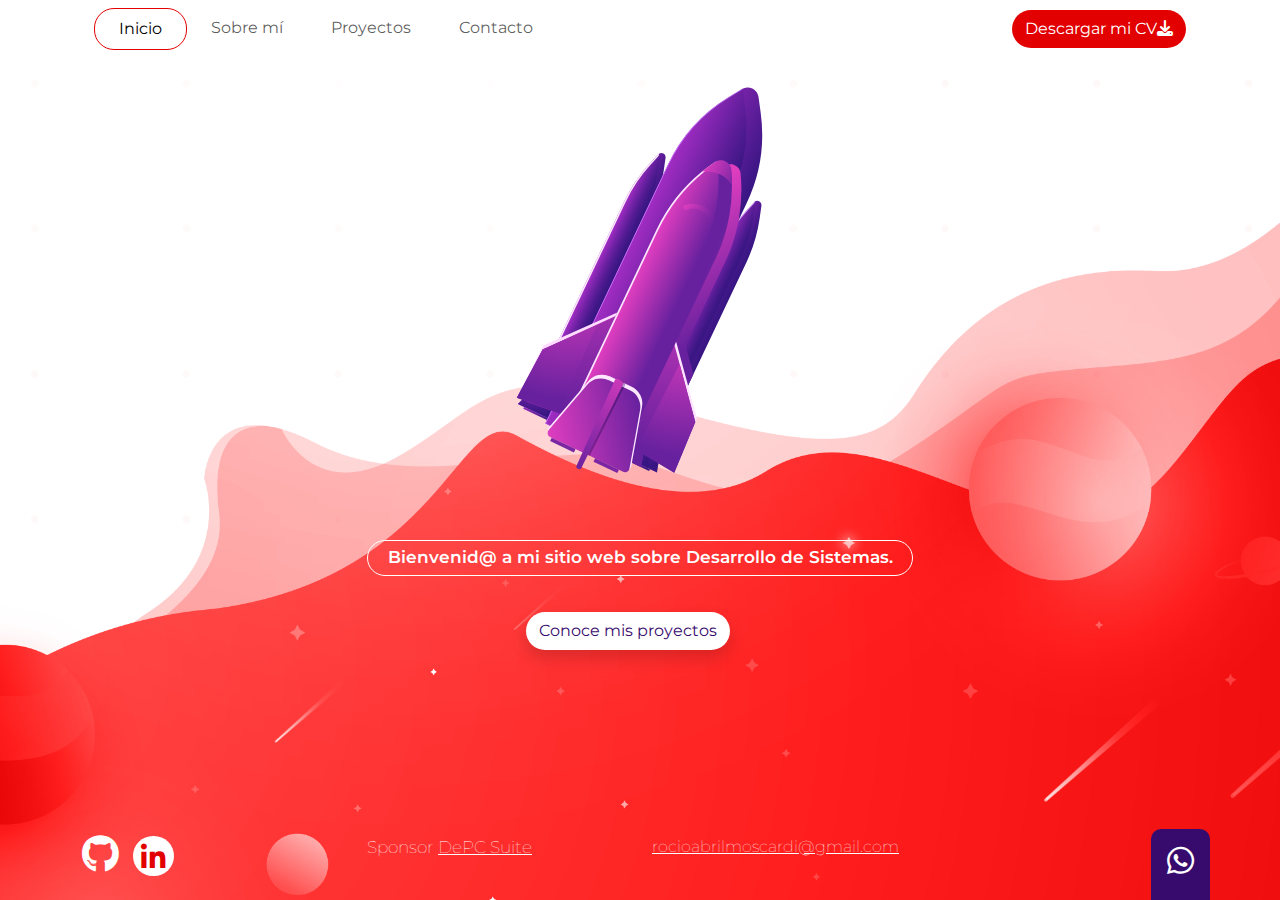
<file: index.html>
<!DOCTYPE html>
<html lang="es" class="h-100">

<head>
    <meta charset="UTF-8">
    <meta http-equiv="X-UA-Compatible" content="IE=edge">
    <meta name="viewport" content="width=device-width, initial-scale=1.0">
    <title>Inicio</title>
    <link rel="shortcut icon" href="images/favicon.png" type="image/x-icon">
    <link rel="stylesheet" href="css/fontawesome/css/all.min.css">
    <link rel="stylesheet" href="css/fontawesome/css/fontawesome.min.css">
    <link rel="stylesheet" href="css/bootstrap/css/bootstrap.min.css">
    <script src="css/bootstrap/js/bootstrap.bundle.min.js"></script>
    <link rel="stylesheet" href="css/estilos.css">
</head>

<body id="inicio" class="d-flex flex-column h-100">
    <header class="container">
        <nav class="navbar navbar-expand-md mb-4">
            <div class="container-fluid">
                <button class="navbar-toggler" type="button" data-bs-toggle="collapse" data-bs-target="#navbarCollapse"
                    aria-controls="navbarCollapse" aria-expanded="false" aria-label="Toggle navigation">
                    <span class="navbar-toggler-icon"></span>
                </button>
                <div class="collapse navbar-collapse" id="navbarCollapse">
                    <ul class="navbar-nav me-auto mb-2 mb-md-0">
                        <li class="nav-item">
                            <a class="nav-link px-4 active" href="index.html">Inicio</a>
                        </li>
                        <li class="nav-item">
                            <a class="nav-link px-4" href="sobre-mi.html">Sobre mí</a>
                        </li>
                        <li class="nav-item">
                            <a class="nav-link px-4" href="proyectos.html">Proyectos</a>
                        </li>
                        <li class="nav-item">
                            <a class="nav-link px-4" href="contacto.html">Contacto</a>
                        </li>
                    </ul>
                    <ul class="navbar-nav">
                        <li class="float-sm-end">
                            <a class="btn btn-rojo" href="contacto.html">Descargar mi CV<i
                                    class="fa-solid fa-download"></i></a>
                        </li>
                    </ul>
                </div>
            </div>
        </nav>
    </header>

    <main class="container">
        <div class="row">
            <div class="col-12 text-center cohete">
                <a href="proyectos.html"><img src="images/cohete.svg" alt="cohete"></a>
            </div>
            <div class="col-12 col-sm-6 my-4 mt-sm-5 text-center mb-3 offset-sm-3">
                <p class="p-1">Bienvenid@ a mi sitio web sobre Desarrollo de Sistemas.</p>
            </div>
            <div class="row">
                <div class="col-12 text-center p-1">
                    <a href="proyectos.html" class="btn shadow">Conoce mis proyectos</a>
                </div>
            </div>
    </main>

    <footer class="container mt-auto py-4">
        <div class="row">
            <div class="col-12 col-sm-3">
                <a href="https://github.com/" target="_blank"><i class="fa-brands fa-github"></i></a>
                <a href="https://linkedin.com" target="_blank"><i class="fa-brands fa-linkedin-in"></i></a>
            </div>
            <div class="col-12 col-sm-3">
                <p>Sponsor <a href="https://depcsuite.com" target="_blank" class="white-link">DePC Suite</a></p>
            </div>
            <div class="col-12 col-sm-3">
                <a href="mailto:rocioabrilmoscardi@gmail.com" class="white-link">rocioabrilmoscardi@gmail.com</a>
            </div>
            <div class="col-12 col-sm-3">
                <a href="https://api.whatsapp.com/send?phone=+541133802402" target="_blank"><i
                        class="fa-brands fa-whatsapp px-3 pt-3 pb-4"></i></a>
            </div>
        </div>
    </footer>
</body>

</html>
</file>
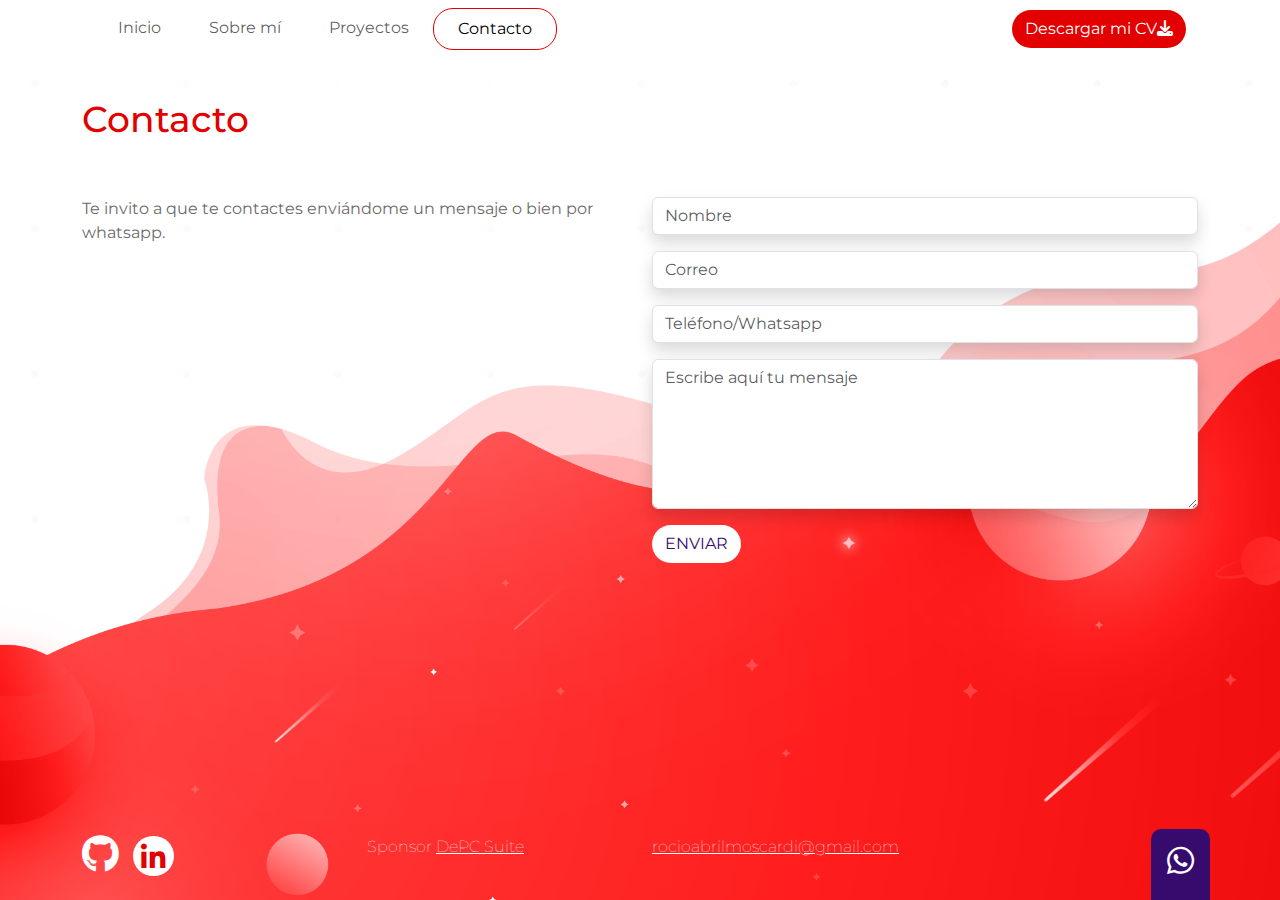
<file: contacto.html>
<!DOCTYPE html>
<html lang="es" class="h-100">

<head>
    <meta charset="UTF-8">
    <meta http-equiv="X-UA-Compatible" content="IE=edge">
    <meta name="viewport" content="width=device-width, initial-scale=1.0">
    <title>Contacto</title>
    <link rel="shortcut icon" href="images/favicon.png" type="image/x-icon">
    <link rel="stylesheet" href="css/fontawesome/css/all.min.css">
    <link rel="stylesheet" href="css/fontawesome/css/fontawesome.min.css">
    <link rel="stylesheet" href="css/bootstrap/css/bootstrap.min.css">
    <script src="css/bootstrap/js/bootstrap.bundle.min.js"></script>
    <link rel="stylesheet" href="css/estilos.css">
</head>

<body id="contacto" class="d-flex flex-column h-100">
    <header class="container">
        <nav class="navbar navbar-expand-md mb-4">
            <div class="container-fluid">
                <button class="navbar-toggler" type="button" data-bs-toggle="collapse" data-bs-target="#navbarCollapse"
                    aria-controls="navbarCollapse" aria-expanded="false" aria-label="Toggle navigation">
                    <span class="navbar-toggler-icon"></span>
                </button>
                <div class="collapse navbar-collapse" id="navbarCollapse">
                    <ul class="navbar-nav me-auto mb-2 mb-md-0">
                        <li class="nav-item">
                            <a class="nav-link px-4" href="index.html">Inicio</a>
                        </li>
                        <li class="nav-item">
                            <a class="nav-link px-4" href="sobre-mi.html">Sobre mí</a>
                        </li>
                        <li class="nav-item">
                            <a class="nav-link px-4" href="proyectos.html">Proyectos</a>
                        </li>
                        <li class="nav-item">
                            <a class="nav-link px-4 active" href="contacto.html">Contacto</a>
                        </li>
                    </ul>
                    <ul class="navbar-nav">
                        <li class="float-sm-end">
                            <a class="btn btn-rojo" href="contacto.html">Descargar mi CV<i class="fa-solid fa-download"></i></a>
                        </li>
                    </ul>
                </div>
            </div>
        </nav>
    </header>

    <main class="container">
        <div class="row">
            <div class="col-12 pt-3 pb-5">
                <h1>Contacto</h1>
            </div>
        </div>

        <div class="row">
            <div class="col-12 col-sm-6">
                <p>Te invito a que te contactes enviándome un mensaje o bien por whatsapp.</p>
            </div>

            <div class="col-12 col-sm-6">
                <form action="" method="post">
                    <div class="pb-3">
                        <input type="text" name="txtNombre" id="txtNombre" placeholder="Nombre" class="form-control shadow">
                    </div>
                    <div class="pb-3">
                        <input type="email" name="txtCorreo" id="txtCorreo" placeholder="Correo" class="form-control shadow">
                    </div>
                    <div class="pb-3">
                        <input type="tel" name="txtTelefono" id="txtTelefono" placeholder="Teléfono/Whatsapp" class="form-control shadow">
                    </div>
                    <div class="pb-3">
                        <textarea name="txtMensaje" id="txtMensaje" placeholder="Escribe aquí tu mensaje" class="form-control shadow"></textarea>
                    </div>
                    <div>
                        <button type="submit" name="btnEnviar" id="btnEnviar" class="btn" class="form-control">ENVIAR</button>
                    </div>
                </form>
            </div>
        </div>
    </main>

    <footer class="container mt-auto py-4">
        <div class="row">
            <div class="col-12 col-sm-3">
                <a href="https://github.com/" target="_blank"><i class="fa-brands fa-github"></i></a>
                <a href="https://linkedin.com" target="_blank"><i class="fa-brands fa-linkedin-in"></i></a>
            </div>
            <div class="col-12 col-sm-3">
                <p>Sponsor <a href="https://depcsuite.com" target="_blank" class="white-link">DePC Suite</a></p>
            </div>
            <div class="col-12 col-sm-3">
                <a href="mailto:rocioabrilmoscardi@gmail.com" class="white-link">rocioabrilmoscardi@gmail.com</a>
            </div>
            <div class="col-12 col-sm-3">
                <a href="https://api.whatsapp.com/send?phone=+541133802402" target="_blank"><i class="fa-brands fa-whatsapp px-3 pt-3 pb-4"></i></a>
            </div>
        </div>
    </footer>
</body>

</html>
</file>
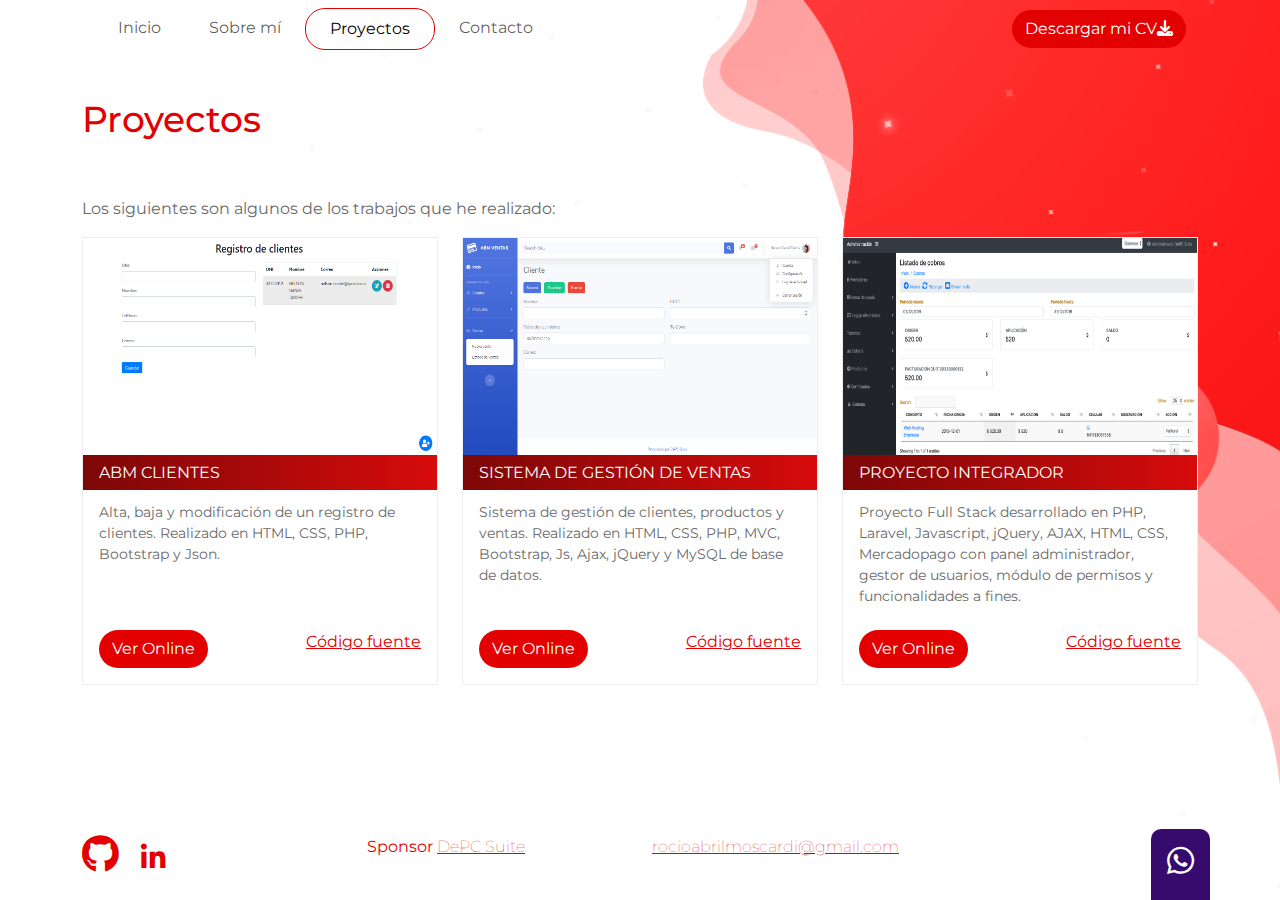
<file: proyectos.html>
<!DOCTYPE html>
<html lang="es" class="h-100">

<head>
    <meta charset="UTF-8">
    <meta http-equiv="X-UA-Compatible" content="IE=edge">
    <meta name="viewport" content="width=device-width, initial-scale=1.0">
    <title>Proyectos</title>
    <link rel="shortcut icon" href="images/favicon.png" type="image/x-icon">
    <link rel="stylesheet" href="css/fontawesome/css/all.min.css">
    <link rel="stylesheet" href="css/fontawesome/css/fontawesome.min.css">
    <link rel="stylesheet" href="css/bootstrap/css/bootstrap.min.css">
    <script src="css/bootstrap/js/bootstrap.bundle.min.js"></script>
    <link rel="stylesheet" href="css/estilos.css">
</head>

<body id="proyectos" class="d-flex flex-column h-100">
    <header class="container">
        <nav class="navbar navbar-expand-md mb-4">
            <div class="container-fluid">
                <button class="navbar-toggler" type="button" data-bs-toggle="collapse" data-bs-target="#navbarCollapse"
                    aria-controls="navbarCollapse" aria-expanded="false" aria-label="Toggle navigation">
                    <span class="navbar-toggler-icon"></span>
                </button>
                <div class="collapse navbar-collapse" id="navbarCollapse">
                    <ul class="navbar-nav me-auto mb-2 mb-md-0">
                        <li class="nav-item">
                            <a class="nav-link px-4" href="index.html">Inicio</a>
                        </li>
                        <li class="nav-item">
                            <a class="nav-link px-4" href="sobre-mi.html">Sobre mí</a>
                        </li>
                        <li class="nav-item">
                            <a class="nav-link px-4 active" href="proyectos.html">Proyectos</a>
                        </li>
                        <li class="nav-item">
                            <a class="nav-link px-4" href="contacto.html">Contacto</a>
                        </li>
                    </ul>
                    <ul class="navbar-nav">
                        <li class="float-sm-end">
                            <a class="btn btn-rojo" href="contacto.html">Descargar mi CV<i
                                    class="fa-solid fa-download"></i></a>
                        </li>
                    </ul>
                </div>
            </div>
        </nav>
    </header>

    <main class="container">
        <div class="row">
            <div class="col-12 pt-3 pb-5">
                <h1>Proyectos</h1>
            </div>
        </div>

        <div class="row">
            <div class="col-12">
                <p>Los siguientes son algunos de los trabajos que he realizado:</p>
            </div>
        </div>

        <div class="row">
            <div class="col-12 col-sm-4">
                <div class="proyecto">
                    <img src="images/abmclientes.png" alt="ABM Clientes" class="img-fluid">
                    <h2 class="px-3 py-2">ABM CLIENTES</h2>
                    <p class="px-3 py-1">Alta, baja y modificación de un registro de clientes. Realizado en HTML, CSS, PHP, Bootstrap y Json.</p>
                    <a class="btn btn-rojo m-3" href="#">Ver Online</a>
                    <a class="codigo-fuente m-3" href="#">Código fuente</a>
                </div>
            </div>
            <div class="col-12 col-sm-4">
                <div class="proyecto">
                    <img src="images/abmventas.png" alt="ABM Ventas" class="img-fluid">
                    <h2 class="px-3 py-2">SISTEMA DE GESTIÓN DE VENTAS</h2>
                    <p class="px-3 py-1">Sistema de gestión de clientes, productos y ventas. Realizado en HTML, CSS, PHP, MVC, Bootstrap, Js, Ajax, jQuery y MySQL de base de datos.</p>
                    <a class="btn btn-rojo m-3" href="#">Ver Online</a>
                    <a class="codigo-fuente m-3" href="#">Código fuente</a>
                </div>
            </div>
            <div class="col-12 col-sm-4">
                <div class="proyecto">
                    <img src="images/proyecto-integrador.png" alt="Proyecto Integrador" class="img-fluid">
                    <h2 class="px-3 py-2">PROYECTO INTEGRADOR</h2>
                    <p class="px-3 py-1">Proyecto Full Stack desarrollado en PHP, Laravel, Javascript, jQuery, AJAX, HTML, CSS, Mercadopago con panel administrador, gestor de usuarios, módulo de permisos y funcionalidades a fines.</p>
                    <a class="btn btn-rojo m-3" href="#">Ver Online</a>
                    <a class="codigo-fuente m-3" href="#">Código fuente</a>
                </div>
            </div>
        </div>

    </main>

    <footer class="container mt-auto py-4">
        <div class="row">
            <div class="col-12 col-sm-3">
                <a href="https://github.com/" target="_blank"><i class="fa-brands fa-github"></i></a>
                <a href="https://linkedin.com" target="_blank"><i class="fa-brands fa-linkedin-in"></i></a>
            </div>
            <div class="col-12 col-sm-3">
                <p>Sponsor <a href="https://depcsuite.com" target="_blank">DePC Suite</a></p>
            </div>
            <div class="col-12 col-sm-3">
                <a href="mailto:rocioabrilmoscardi@gmail.com">rocioabrilmoscardi@gmail.com</a>
            </div>
            <div class="col-12 col-sm-3">
                <a href="https://api.whatsapp.com/send?phone=+541133802402" target="_blank"><i
                        class="fa-brands fa-whatsapp px-3 pt-3 pb-4"></i></a>
            </div>
        </div>
    </footer>
</body>

</html>
</file>
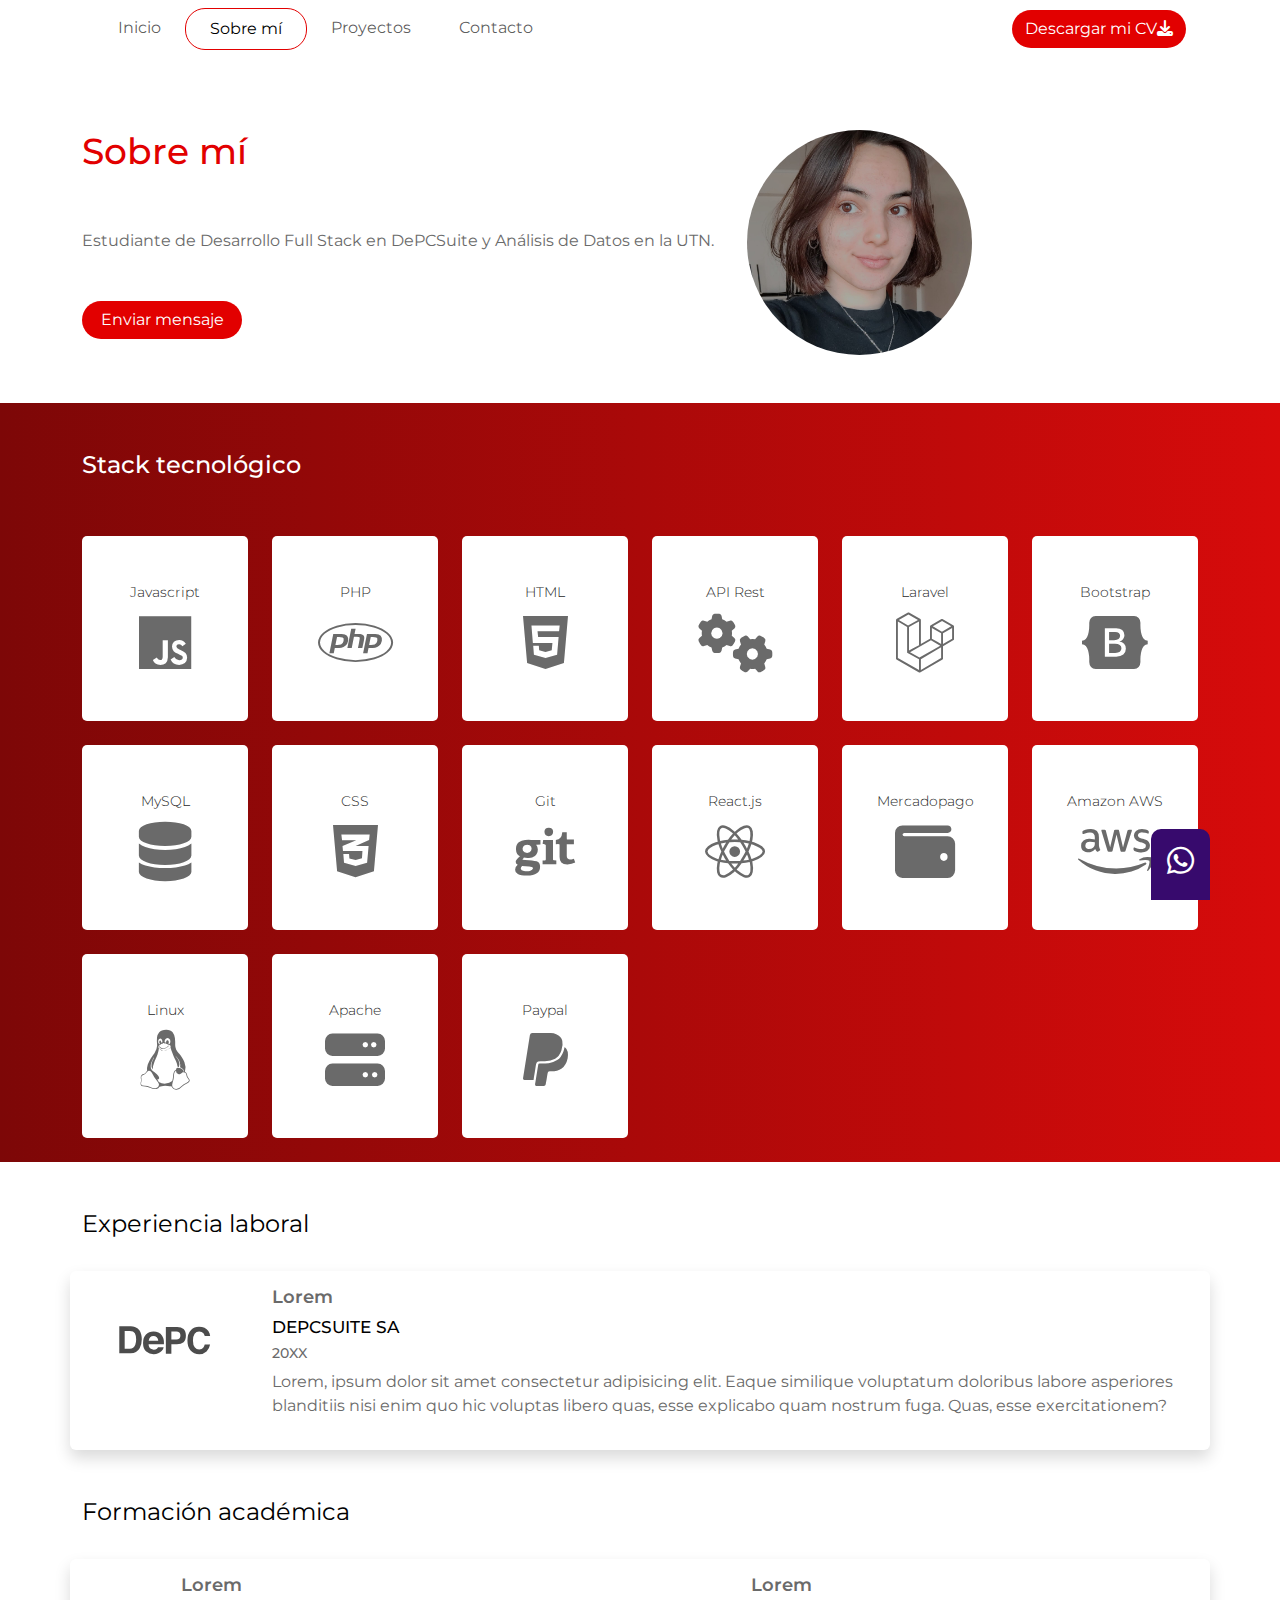
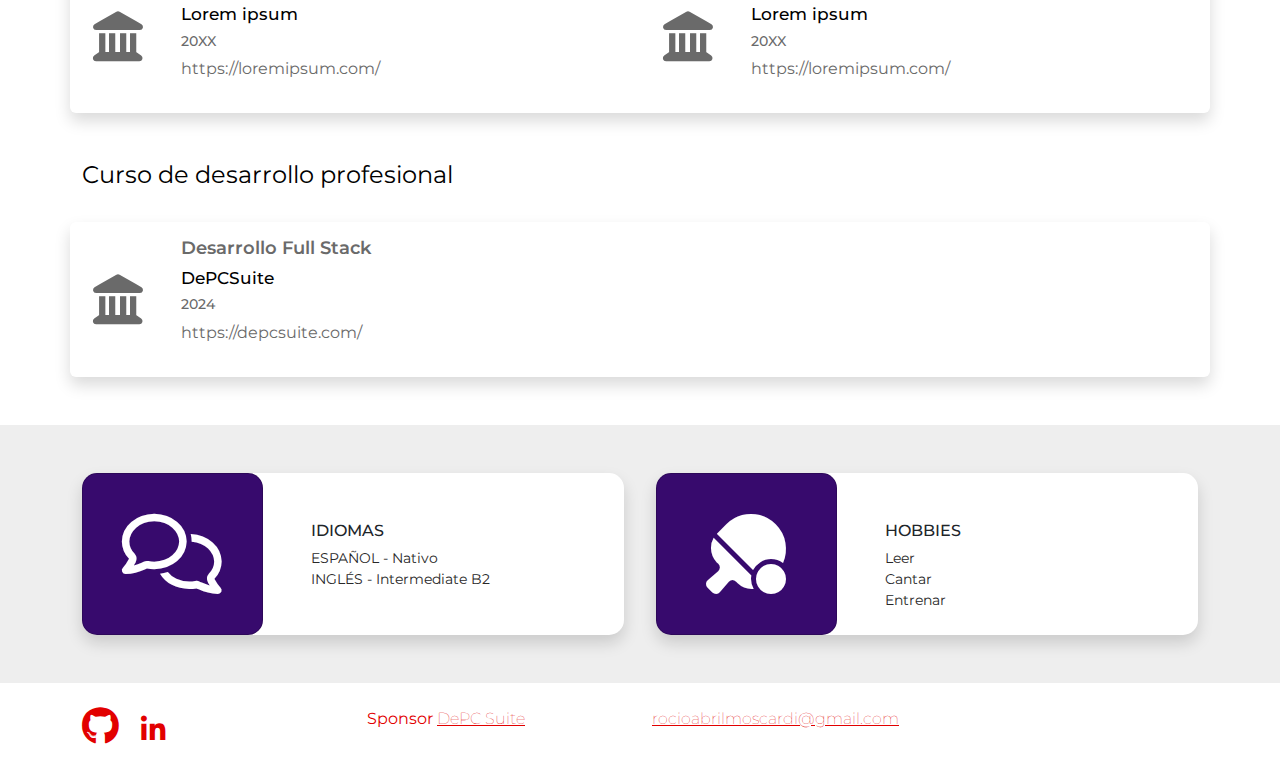
<file: sobre-mi.html>
<!DOCTYPE html>
<html lang="es" class="h-100">

<head>
    <meta charset="UTF-8">
    <meta http-equiv="X-UA-Compatible" content="IE=edge">
    <meta name="viewport" content="width=device-width, initial-scale=1.0">
    <title>Sobre mí</title>
    <link rel="shortcut icon" href="images/favicon.png" type="image/x-icon">
    <link rel="stylesheet" href="css/fontawesome/css/all.min.css">
    <link rel="stylesheet" href="css/fontawesome/css/fontawesome.min.css">
    <link rel="stylesheet" href="css/bootstrap/css/bootstrap.min.css">
    <script src="css/bootstrap/js/bootstrap.bundle.min.js"></script>
    <link rel="stylesheet" href="css/estilos.css">
</head>

<body id="sobre-mi" class="d-flex flex-column h-100">
    <header class="container">
        <nav class="navbar navbar-expand-md mb-4">
            <div class="container-fluid">
                <button class="navbar-toggler" type="button" data-bs-toggle="collapse" data-bs-target="#navbarCollapse"
                    aria-controls="navbarCollapse" aria-expanded="false" aria-label="Toggle navigation">
                    <span class="navbar-toggler-icon"></span>
                </button>
                <div class="collapse navbar-collapse" id="navbarCollapse">
                    <ul class="navbar-nav me-auto mb-2 mb-md-0">
                        <li class="nav-item">
                            <a class="nav-link px-4" href="index.html">Inicio</a>
                        </li>
                        <li class="nav-item">
                            <a class="nav-link px-4 active" href="sobre-mi.html">Sobre mí</a>
                        </li>
                        <li class="nav-item">
                            <a class="nav-link px-4" href="proyectos.html">Proyectos</a>
                        </li>
                        <li class="nav-item">
                            <a class="nav-link px-4" href="contacto.html">Contacto</a>
                        </li>
                    </ul>
                    <ul class="navbar-nav">
                        <li class="float-sm-end">
                            <a class="btn btn-rojo" href="contacto.html">Descargar mi CV<i
                                    class="fa-solid fa-download"></i></a>
                        </li>
                    </ul>
                </div>
            </div>
        </nav>
    </header>

    <main>
        <section id="bio" class="container">
            <div class="row">
                <div class="col-12 col-sm-7">
                    <h1 class="col-12 py-5">Sobre mí</h1>
                    <p>Estudiante de Desarrollo Full Stack en DePCSuite y Análisis de Datos en la UTN.</p>
                    <a href="contacto.html" class="btn btn-rojo my-5 d-none d-sm-block w-25">Enviar mensaje</a>
                </div>
                <div class="col-10 col-sm-3 py-5 pe-5 d-none d-sm-block">
                    <img src="images/rocio-moscardi.jpeg" alt="Rocio" class="img-fluid">
                </div>
                <div class="col-6 d-sm-block d-sm-none py-3">
                    <img src="images/rocio-moscardi.jpeg" alt="Rocio" class="img-fluid">
                </div>
                <div class="col-6 d-sm-block d-sm-none py-3">
                    <a href="contacto.html" class="btn btn-rojo my-5 d-sm-block d-sm-none">Enviar mensaje</a>
                </div>
            </div>
        </section>

        <section id="stack">
            <div class="container">
                <div class="row">
                    <div class="col-12">
                        <h2 class="py-5">Stack tecnológico</h2>
                    </div>
                    <div class="col-6 col-sm-2">
                        <div class="tecnologia mb-4">
                            <h3 class="pt-5 pb-1">Javascript</h3>
                            <i class="fa-brands fa-js pb-5"></i>
                        </div>
                    </div>
                    <div class="col-6 col-sm-2">
                        <div class="tecnologia mb-4">
                            <h3 class="pt-5 pb-1">PHP</h3>
                            <i class="fa-brands fa-php pb-5"></i>
                        </div>
                    </div>
                    <div class="col-6 col-sm-2">
                        <div class="tecnologia mb-4">
                            <h3 class="pt-5 pb-1">HTML</h3>
                            <i class="fa-brands fa-html5 pb-5"></i>
                        </div>
                    </div>
                    <div class="col-6 col-sm-2">
                        <div class="tecnologia mb-4">
                            <h3 class="pt-5 pb-1">API Rest</h3>
                            <i class="fa-solid fa-gears pb-5"></i>
                        </div>
                    </div>
                    <div class="col-6 col-sm-2">
                        <div class="tecnologia mb-4">
                            <h3 class="pt-5 pb-1">Laravel</h3>
                            <i class="fa-brands fa-laravel pb-5"></i>
                        </div>
                    </div>
                    <div class="col-6 col-sm-2">
                        <div class="tecnologia mb-4">
                            <h3 class="pt-5 pb-1">Bootstrap</h3>
                            <i class="fa-brands fa-bootstrap pb-5"></i>
                        </div>
                    </div>
                    <div class="col-6 col-sm-2">
                        <div class="tecnologia mb-4">
                            <h3 class="pt-5 pb-1">MySQL</h3>
                            <i class="fa-solid fa-database pb-5"></i>
                        </div>
                    </div>
                    <div class="col-6 col-sm-2">
                        <div class="tecnologia mb-4">
                            <h3 class="pt-5 pb-1">CSS</h3>
                            <i class="fa-brands fa-css3-alt pb-5"></i>
                        </div>
                    </div>
                    <div class="col-6 col-sm-2">
                        <div class="tecnologia mb-4">
                            <h3 class="pt-5 pb-1">Git</h3>
                            <i class="fa-brands fa-git pb-5"></i>
                        </div>
                    </div>
                    <div class="col-6 col-sm-2">
                        <div class="tecnologia mb-4">
                            <h3 class="pt-5 pb-1">React.js</h3>
                            <i class="fa-brands fa-react pb-5"></i>
                        </div>
                    </div>
                    <div class="col-6 col-sm-2">
                        <div class="tecnologia mb-4">
                            <h3 class="pt-5 pb-1">Mercadopago</h3>
                            <i class="fa-solid fa-wallet pb-5"></i>
                        </div>
                    </div>
                    <div class="col-6 col-sm-2">
                        <div class="tecnologia mb-4">
                            <h3 class="pt-5 pb-1">Amazon AWS</h3>
                            <i class="fa-brands fa-aws pb-5"></i>
                        </div>
                    </div>
                    <div class="col-6 col-sm-2">
                        <div class="tecnologia mb-4">
                            <h3 class="pt-5 pb-1">Linux</h3>
                            <i class="fa-brands fa-linux pb-5"></i>
                        </div>
                    </div>
                    <div class="col-6 col-sm-2">
                        <div class="tecnologia mb-4">
                            <h3 class="pt-5 pb-1">Apache</h3>
                            <i class="fa-solid fa-server pb-5"></i>
                        </div>
                    </div>
                    <div class="col-6 col-sm-2">
                        <div class="tecnologia mb-4">
                            <h3 class="pt-5 pb-1">Paypal</h3>
                            <i class="fa-brands fa-paypal pb-5"></i>
                        </div>
                    </div>
                </div>
            </div>
        </section>

        <section id="experiencia">
            <div class="container">
                <div class="row">
                    <div class="col-12">
                        <h2 class="pt-5 pb-4">Experiencia laboral</h2>
                    </div>
                </div>
                <div class="row shadow rounded">
                    <div class="col-sm-2 d-none d-sm-block p-5">
                        <img src="images/logo-depcsuite.svg" alt="DEPCSUITE" class="img-fluid">
                    </div>
                    <div class="col-sm-10 col-12 my-3">
                        <h3>Lorem</h3>
                        <h4>DEPCSUITE SA</h4>
                        <h5>20XX</h5>
                        <p>Lorem, ipsum dolor sit amet consectetur adipisicing elit. Eaque similique voluptatum
                            doloribus labore asperiores blanditiis nisi enim quo hic voluptas libero quas, esse
                            explicabo quam nostrum fuga. Quas, esse exercitationem?</p>
                    </div>
                </div>
            </div>
        </section>

        <section id="formacion">
            <div class="container">
                <div class="row">
                    <div class="col-12">
                        <h2 class="pt-5 pb-4">Formación académica</h2>
                    </div>
                </div>
                <div class="row shadow bg-white rounded">
                    <div class="col-12 col-sm-6">
                        <div class="row">
                            <div class="col-2 py-3 my-auto d-none d-sm-block text-center">
                                <i class="fa-solid fa-landmark" alt="depcsuite"></i>
                            </div>
                            <div class="col-12- col-sm-10 p-3">
                                <h3>Lorem</h3>
                                <h4>Lorem ipsum</h4>
                                <h5>20XX</h5>
                                <p>https://loremipsum.com/</p>
                            </div>
                        </div>
                    </div>
                    <div class="col-12 col-sm-6">
                        <div class="row">
                            <div class="col-2 py-3 my-auto d-none d-sm-block text-center">
                                <i class="fa-solid fa-landmark" alt="depcsuite"></i>
                            </div>
                            <div class="col-12- col-sm-10 p-3">
                                <h3>Lorem</h3>
                                <h4>Lorem ipsum</h4>
                                <h5>20XX</h5>
                                <p>https://loremipsum.com/</p>
                            </div>
                        </div>
                    </div>
                </div>
            </div>
        </section>

        <section id="formacion">
            <div class="container">
                <div class="row">
                    <div class="col-12">
                        <h2 class="pt-5 pb-4">Curso de desarrollo profesional</h2>
                    </div>
                </div>
                <div class="row shadow bg-white rounded mb-5">
                    <div class="col-12 col-sm-6">
                        <div class="row">
                            <div class="col-2 py-3 my-auto d-none d-sm-block text-center">
                                <i class="fa-solid fa-landmark" alt="depcsuite"></i>
                            </div>
                            <div class="col-12- col-sm-10 p-3">
                                <h3>Desarrollo Full Stack</h3>
                                <h4>DePCSuite</h4>
                                <h5>2024</h5>
                                <p>https://depcsuite.com/</p>
                            </div>
                        </div>
                    </div>
                </div>
            </div>
        </section>

        <section id="idiomas">
            <div class="container">
                <div class="row py-5 mx-0">
                    <div class="col-sm-6 col-12 pb-3 pb-sm-0">
                        <div class="row mr-sm-1 bg-white card-idioma shadow me-sm-1 rounded">
                            <div class="col-4 text-center card">
                                <i class="fa-regular fa-comments"></i>
                            </div>
                            <div class="col-8 p-5 pb-3">
                                <h2>IDIOMAS</h2>
                                <ul>
                                    <li>ESPAÑOL - Nativo</li>
                                    <li>INGLÉS - Intermediate B2</li>
                                </ul>
                            </div>
                        </div>
                    </div>
                    <div class="col-sm-6 col-12">
                        <div class="row ml-sm-2 bg-white card-idioma shadow ms-sm-1 rounded">
                            <div class="col-4 text-center card">
                                <i class="fa-solid fa-table-tennis-paddle-ball"></i>
                            </div>
                            <div class="col-8 pt-5 px-5">
                                <h2>HOBBIES</h2>
                                <ul>
                                    <li>Leer</li>
                                    <li>Cantar</li>
                                    <li>Entrenar</li>
                                </ul>
                            </div>
                        </div>
                    </div>
                </div>
        </section>



    </main>

    <footer class="container mt-auto py-4">
        <div class="row">
            <div class="col-12 col-sm-3">
                <a href="https://github.com/" target="_blank"><i class="fa-brands fa-github"></i></a>
                <a href="https://linkedin.com" target="_blank"><i class="fa-brands fa-linkedin-in"></i></a>
            </div>
            <div class="col-12 col-sm-3">
                <p>Sponsor <a href="https://depcsuite.com" target="_blank">DePC Suite</a></p>
            </div>
            <div class="col-12 col-sm-3">
                <a href="mailto:rocioabrilmoscardi@gmail.com">rocioabrilmoscardi@gmail.com</a>
            </div>
            <div class="col-12 col-sm-3">
                <a href="https://api.whatsapp.com/send?phone=+541133802402" target="_blank"><i
                        class="fa-brands fa-whatsapp px-3 pt-3 pb-4"></i></a>
            </div>
        </div>
    </footer>
</body>

</html>
</file>
<file: css/estilos.css>
@import url('https://fonts.googleapis.com/css2?family=Montserrat:ital,wght@0,100..900;1,100..900&display=swap');

html{
    scroll-behavior: smooth;
    }

body{
    font-family: "Montserrat", sans-serif;
}

nav .active {
    border-radius: 20px;
    border: 1px solid #E20000;
    padding: 8px 24px;
}

h1{
    color: #E20000;
    font-size: 36px;
}

p{
    color: #6a6a6a;
}

#inicio img{
    height: 400px;
}

#inicio img:hover{
    height: 410px;
}

.cohete{
    height: 410px;
}

#inicio p{
    color: white;
    border: 1px solid white;
    font-weight: 600;
    border-radius: 20px;
    font-size: 17px;
}

#inicio footer p, footer a, #contacto footer p, footer a{
    color: white;
    border: none !important;
    font-weight: 100 !important; 
}

#inicio footer .fa-linkedin-in, #contacto footer .fa-linkedin-in{
    color: #E20000;
    font-size: 28px;
    background-color: white;
    border-radius: 22px;
    padding: 8px 8px 4px 8px;
    margin-left: 10px;
}
#inicio footer .fa-github, #contacto footer .fa-github{
    font-size: 38px;
    height: 40px;
    color: white;
}

#inicio footer .white-link, #contacto footer .white-link{
    color: white;
}

#inicio, #contacto{
    background-image: url("../images/fondo-contacto.png");
    background-size: cover;
    background-repeat: no-repeat;
    background-attachment: fixed;
    background-position: bottom;
}

#contacto textarea{
    height: 150px;
}

footer .fa-whatsapp{
    color: white;
    position: fixed;
    right: 70px;
    bottom: 0px;
    font-size: 31px;
    background-color: #370a6d;
    border-top-left-radius: 10px;
    border-top-right-radius: 10px;
}

#proyectos{
    background-image: url("../images/fondo-proyectos.png");
    background-size: cover;
    background-repeat: no-repeat;
    background-attachment: fixed;
    background-position: top;
}

#proyectos footer .fa-github, #sobre-mi footer .fa-github{
    font-size: 38px;
    height: 40px;
    color: #E20000;
}

#proyectos footer .fa-linkedin-in, #sobre-mi footer .fa-linkedin-in{
    color: #E20000;
    font-size: 28px;
    background-color: white;
    border-radius: 22px;
    padding: 8px 8px 4px 8px;
    margin-left: 10px;
}

#proyectos footer p, footer a, #sobre-mi footer p, footer a{
    color: #E20000;
}

#stack{
    background: rgb(125, 7, 7);
    background: linear-gradient(90deg, rgba(125, 7, 7, 1) 0%, rgba(215, 11, 11, 1) 100%); 
}

#stack h2{
    color: white;
    font-size: 24px;
}

#stack .tecnologia{
    background-color: white;
    border-radius: 5px;
    text-align: center;
}

#stack h3{
    font-size: 14px;
    color: #282828;
    font-weight: 300;
}

#stack .tecnologia i{
    font-size: 60px;
    color:#6A6A6A;
}

#experiencia h2, #formacion h2{
    font-size: 24px;
    color: black;
    font-weight: 400;
}

#experiencia h3,#formacion h3{
    color: #6A6A6A;
    font-size: 18px;
    font-weight: 600;
}

#experiencia h4, #formacion h4{
    font-size: 17px;
    color: black;
}
#experiencia h5, #formacion h5{
    color: #6A6A6A;
    font-size: 14px;
}
#experiencia p, #formacion p{
    color: #6a6a6a;
    font-size: 16px;
}

#experiencia img, #formacion img {
    -webkit-filter: grayscale(100%);
    /* Safari 6.0 - 9.0 */
    filter: grayscale(100%);
}
#experiencia img:hover, #formacion img:hover {
    -webkit-filter: grayscale(100%);
    /* Safari 6.0 - 9.0 */
    filter: grayscale(0%);
}

#formacion i{
    font-size: 50px;
    color: #6A6A6A;
}   

#idiomas{
    background-color: #eee;
}

#idiomas i{
    font-size: 80px;
    color: white;
}

#idiomas .card{
    background-color: #370A6D;
    border-radius: 15px;
    padding: 40px 0;
}

#idiomas .card-idioma{
    border-radius: 15px !important;
}

#idiomas h2{
    font-size: 16px;
    font-weight: 600px;
}

#idiomas ul{
    padding: 0px;
    font-size: 14px;
    color: #282828;
    list-style-type: none;
}

.proyecto{
    background-color: white;
    border: 1px solid #eee;
    margin-bottom: 20px;
}

.proyecto img{
    height: 217px;
}

.proyecto h2{
    text-transform: uppercase;
    color: white;
    font-size: 16px;
    font-weight: 400;
    background: linear-gradient(90deg, rgba(125, 7, 7, 1) 0%, rgba(215, 11, 11, 1) 100%);
}

.proyecto p{
    font-size: 14px;
    height: 100px;
}

.codigo-fuente{
    color: #E20000;
    float: inline-end;
}

#bio img{
    border-radius: 150px;
   
}

.btn{
    color: #370a6d;
    background-color: white;
    border-radius: 20px;
}

.btn:hover{
    background-color: #370a6d;
    color: white;
    border-radius: 20px;
}

.btn-rojo{
    background-color: #E20000;
    color: white;
    border-radius: 20px;
}

@media (max-width: 750px){
    /*Para mobile*/

#proyectos{
        background-size: contain;
}
}
</file>
